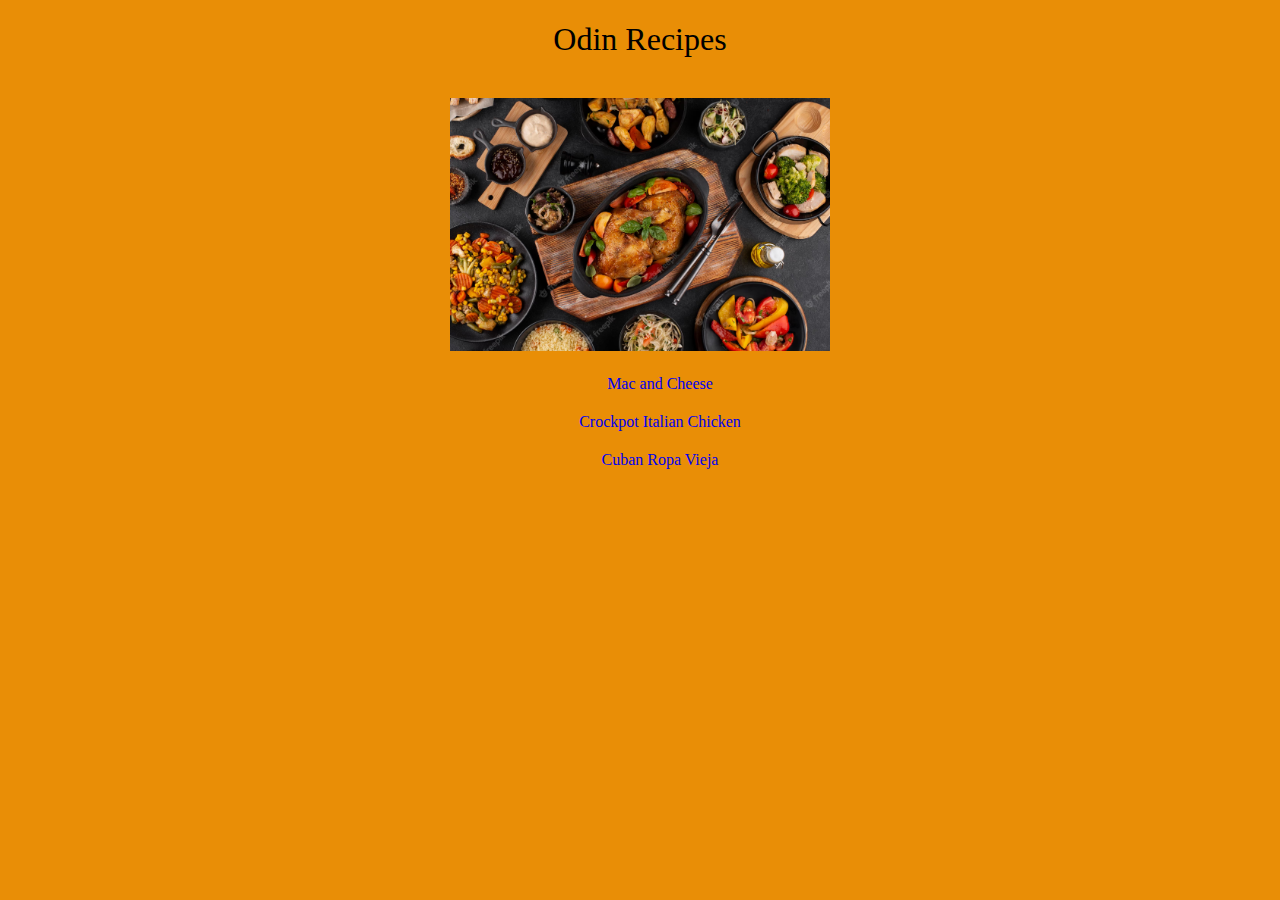
<file: index.html>
<!DOCTYPE html>
<html lang="en">
<head>
    <meta charset="UTF-8">
    <link rel="stylesheet" href="css/home.css">
    <title>Odin Recipes</title>
</head>
<body>
    <h1>Odin Recipes</h1>
    <br>
    <img src="img/food.jpg" alt="just some food on a table">
    <ul>
        <li class="list"><a href="recipes/mac-and-cheese.html">Mac and Cheese</a></li>
        <li class="list"><a href="recipes/italian-chicken.html">Crockpot Italian Chicken</a></li>
        <li class="list"><a href="recipes/cuban-ropa-vieja.html">Cuban Ropa Vieja</a></li>
    </ul>
    
</body>
</html>
</file>
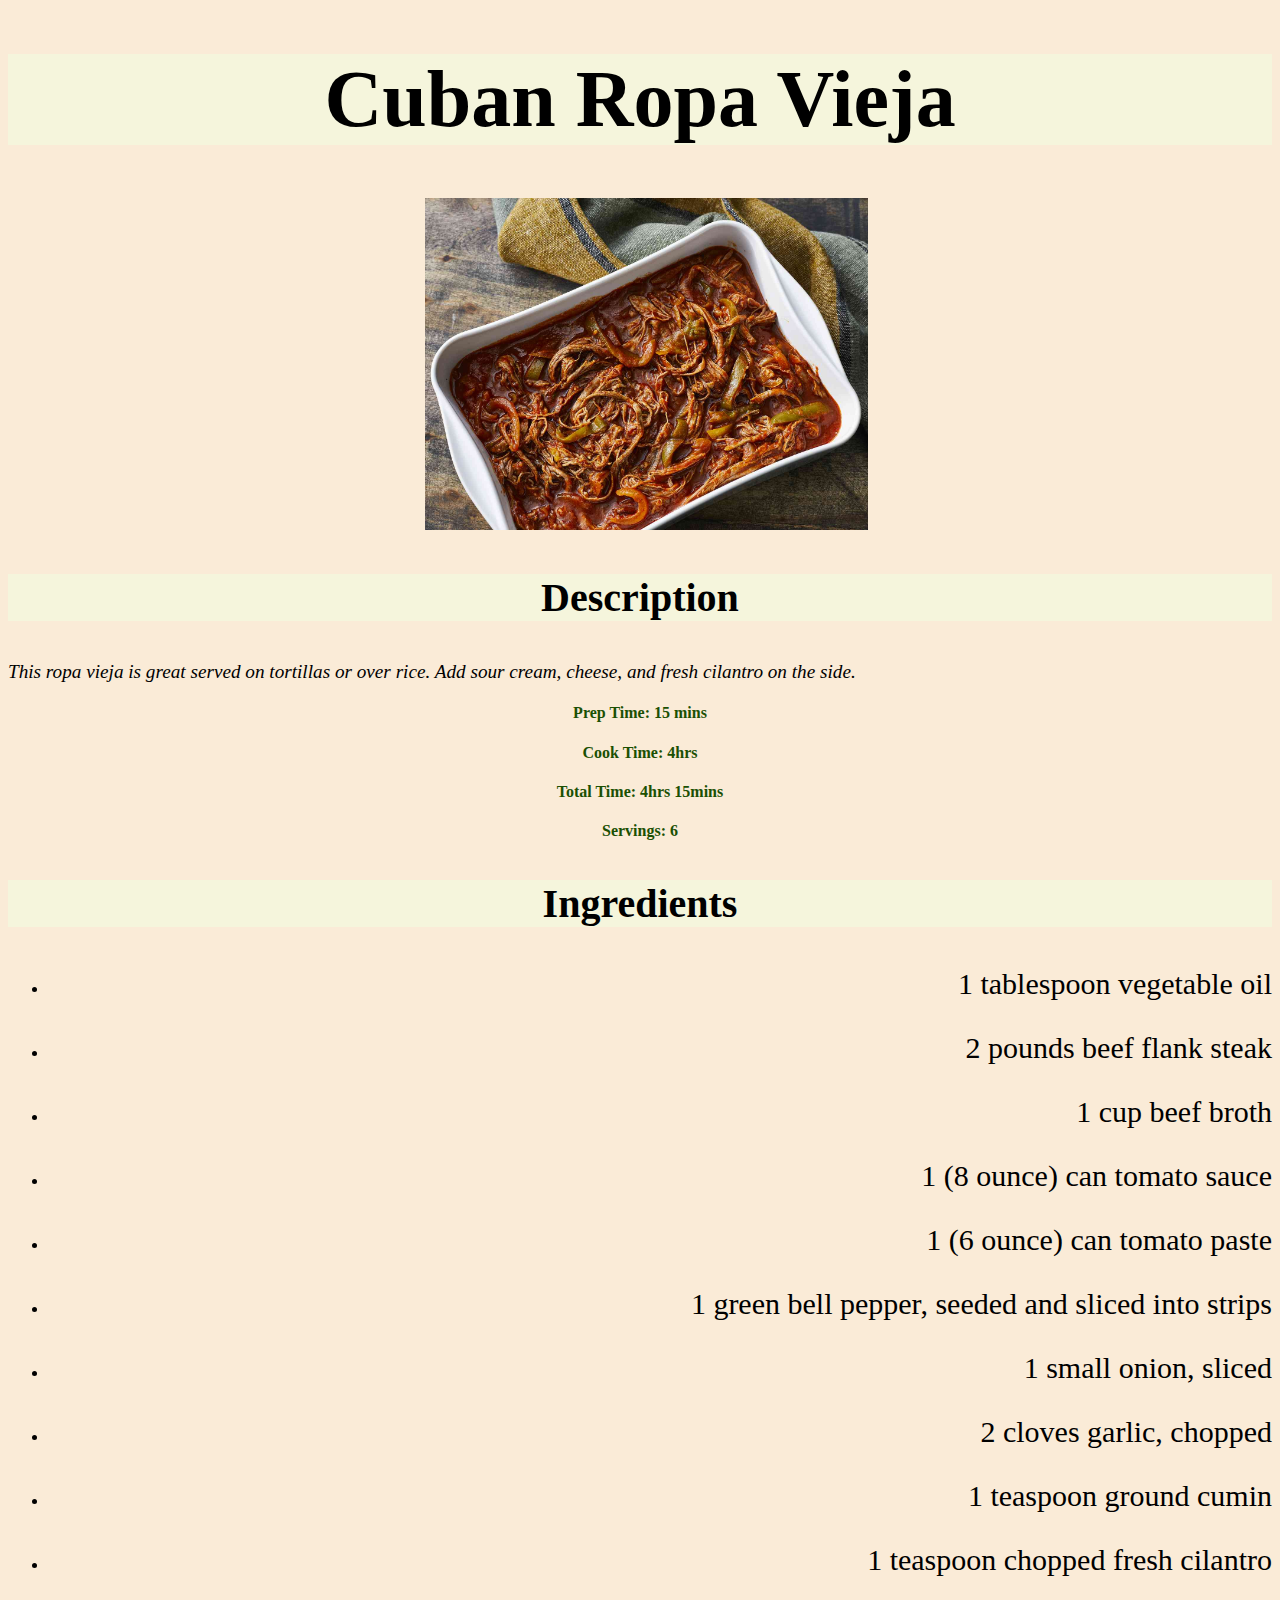
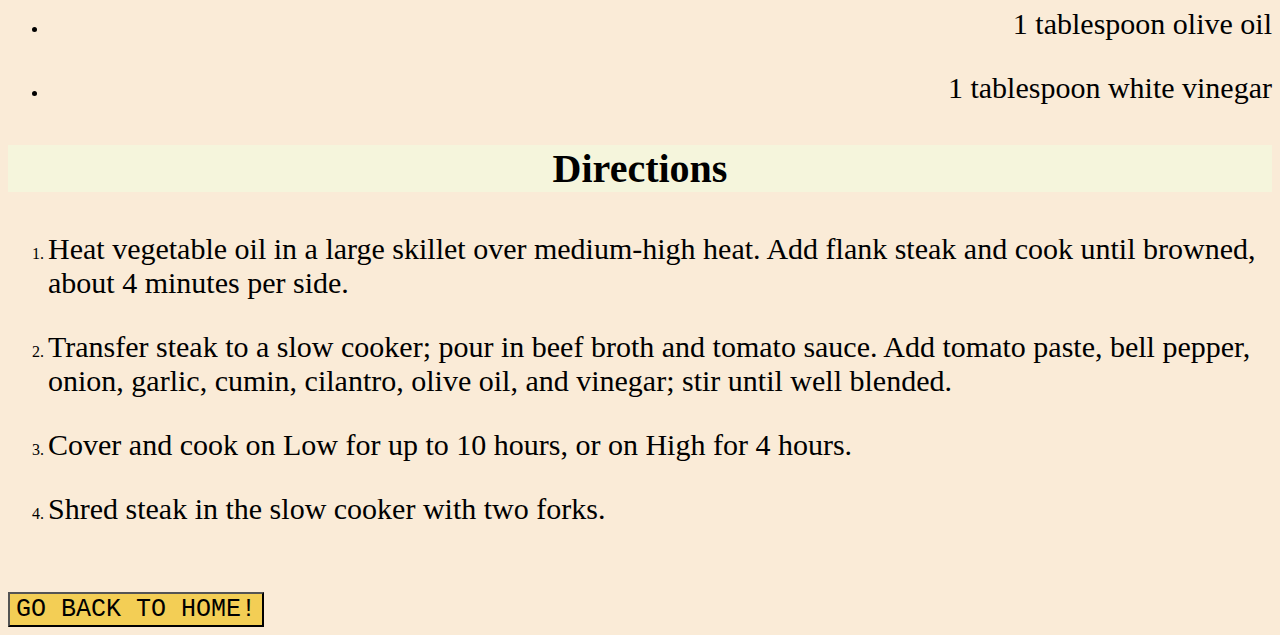
<file: recipes/cuban-ropa-vieja.html>
<!DOCTYPE html>
<html lang="en">
<head>
    <meta charset="UTF-8">
    <link rel="stylesheet" href="../css/recipes.css">
    <title>Cuban Ropa Vieja</title>
</head>
<body>
    <h1 class="hd" id="main-heading">Cuban Ropa Vieja</h1>
    <img id="crv" src="../img/cuban-ropa-vieja.jpg" alt="Picture of Cuban Ropa Vieja in a plate">
    <br>
    <h3 class="hd">Description</h3>
    <p><em>This ropa vieja is great served on tortillas or over rice. Add sour cream, cheese, and fresh cilantro on the side.</em> </p>
    <div class="details">
        <h4>Prep Time: 15 mins</h4>
        <h4>Cook Time: 4hrs</h4>
        <h4>Total Time: 4hrs 15mins</h4>
        <h4>Servings: 6</h4>
    </div>
    
    <div class="ingredients">
        <h3 class="hd">Ingredients</h3>
        <ul>
            <li><p>1 tablespoon vegetable oil</p></li>
            <li><p>2 pounds beef flank steak</p></li>
            <li><p>1 cup beef broth</p></li>
            <li><p>1 (8 ounce) can tomato sauce</p></li>
            <li><p>1 (6 ounce) can tomato paste</p></li>
            <li><p>1 green bell pepper, seeded and sliced into strips</p></li>
            <li><p>1 small onion, sliced</p></li>
            <li><p>2 cloves garlic, chopped</p></li>
            <li><p>1 teaspoon ground cumin</p></li>
            <li><p>1 teaspoon chopped fresh cilantro</p></li>
            <li><p>1 tablespoon olive oil</p></li>
            <li><p>1 tablespoon white vinegar</p></li>
        </ul>
    </div>
    
    
    <h3 class="hd">Directions</h3>

    <ol>
        <li><p>Heat vegetable oil in a large skillet over medium-high heat. Add flank steak and cook until browned, about 4 minutes per side.</p></li>
        <li><p>Transfer steak to a slow cooker; pour in beef broth and tomato sauce. 
            Add tomato paste, bell pepper, onion, garlic, cumin, cilantro, olive oil, and vinegar; stir until well blended.</p></li>
        <li><p>Cover and cook on Low for up to 10 hours, or on High for 4 hours.</p></li>
        <li><p>Shred steak in the slow cooker with two forks.</p></li>
    </ol>

    <br>
    <br>
    <a href="../index.html"><button class="gb_btn">GO BACK TO HOME!</button>   </a>

</body>
</html>
</file>
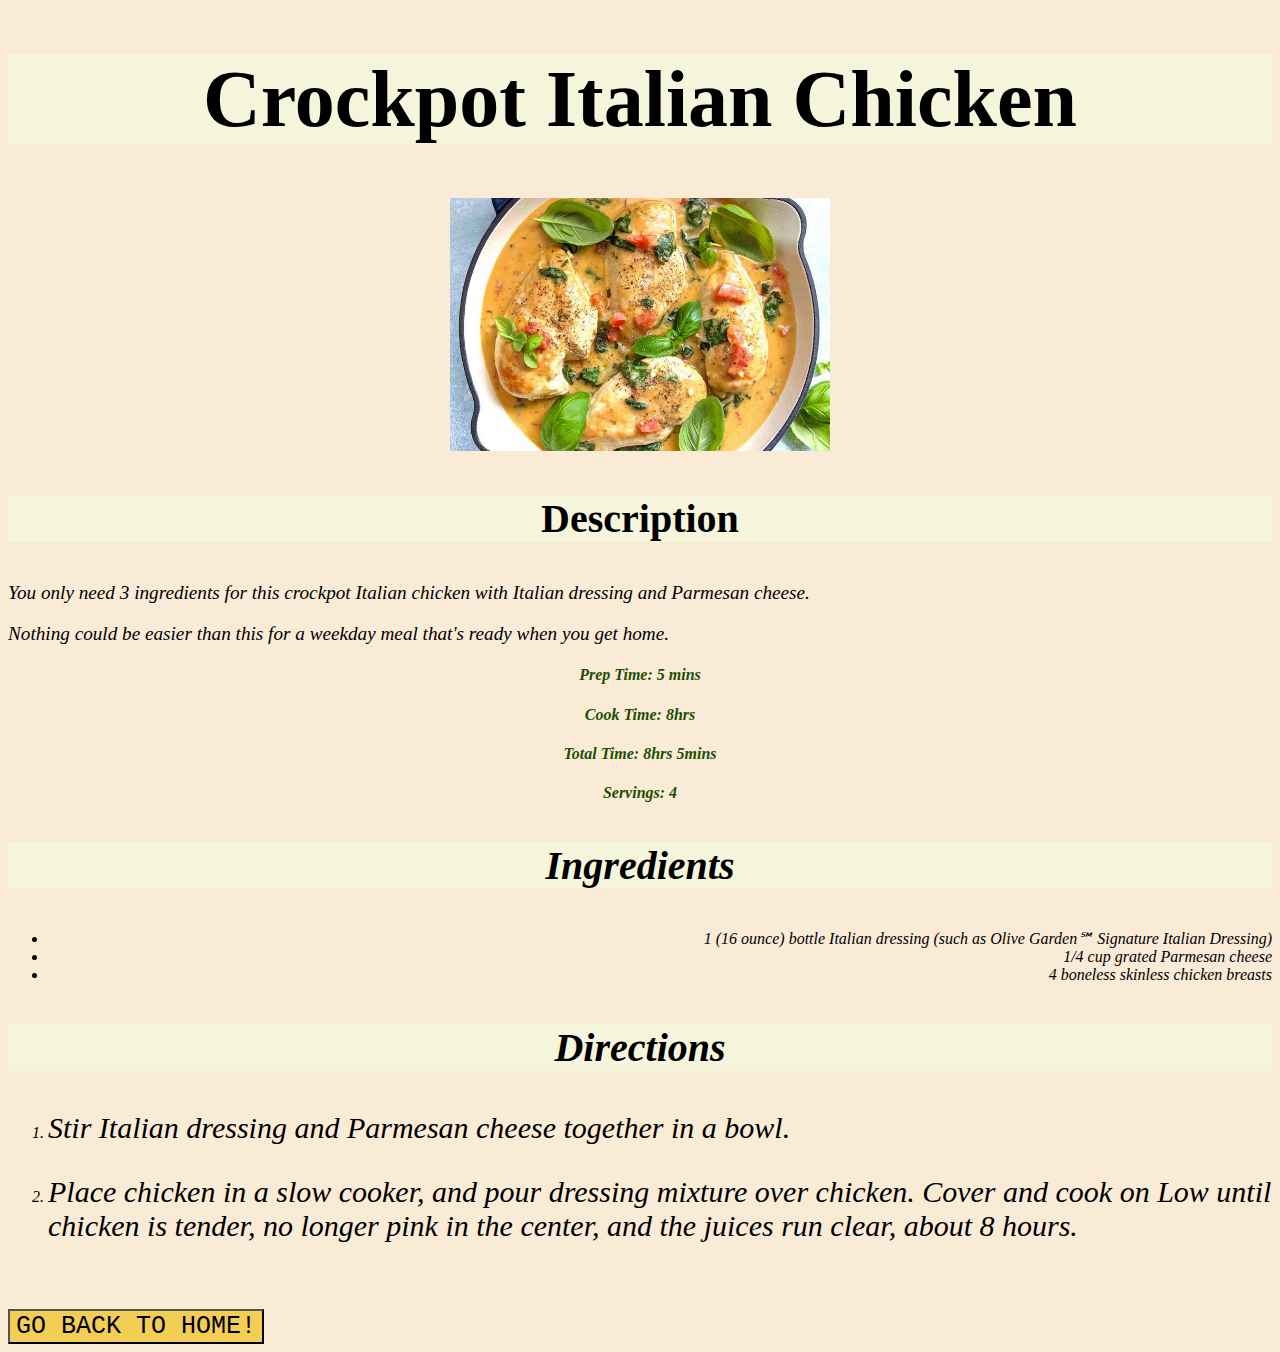
<file: recipes/italian-chicken.html>
<!DOCTYPE html>
<html lang="en">
<head>
    <meta charset="UTF-8">
    <title>Crockpot Italian Chicken</title>
    <link rel="stylesheet" href="../css/recipes.css">
</head>
<body>
    <h1 class="hd" id="main-heading">Crockpot Italian Chicken</h1>
    <img id="italian-chicken"   src="../img/italian-chicken.jpg" alt="Picture of Italian Chicken in a bowl">
    <br>
    <h3 class="hd">Description</h3>
    <p><em>You only need 3 ingredients for this crockpot Italian chicken with Italian dressing and Parmesan cheese.</em> </p>
    <p><em>Nothing could be easier than this for a weekday meal that's ready when you get home.</p> 
    <div class="details">
        <h4>Prep Time: 5 mins</h4>
        <h4>Cook Time: 8hrs</h4>
        <h4>Total Time: 8hrs 5mins</h4>
        <h4>Servings: 4</h4>
    </div>
    <div class="ingredients">
        <h3 class="hd">Ingredients</h3>
        <ul>
            <li>1 (16 ounce) bottle Italian dressing (such as Olive Garden℠ Signature Italian Dressing)</li>
            <li>1/4 cup grated Parmesan cheese</li>
            <li>4 boneless skinless chicken breasts</li>
        </ul>
    </div>
      
    <h3 class="hd">Directions</h3>
    <ol>
        <li><p>Stir Italian dressing and Parmesan cheese together in a bowl.</p></li>
        <li><p>Place chicken in a slow cooker, and pour dressing mixture over chicken. 
            Cover and cook on Low until chicken is tender, no longer pink in the center, and the juices run clear, about 8 hours.</p></li>
    </ol>
      

    <br>
    <br>
    <a href="../index.html"><button class="gb_btn">GO BACK TO HOME!</button>   </a>

</body>
</html>
</file>
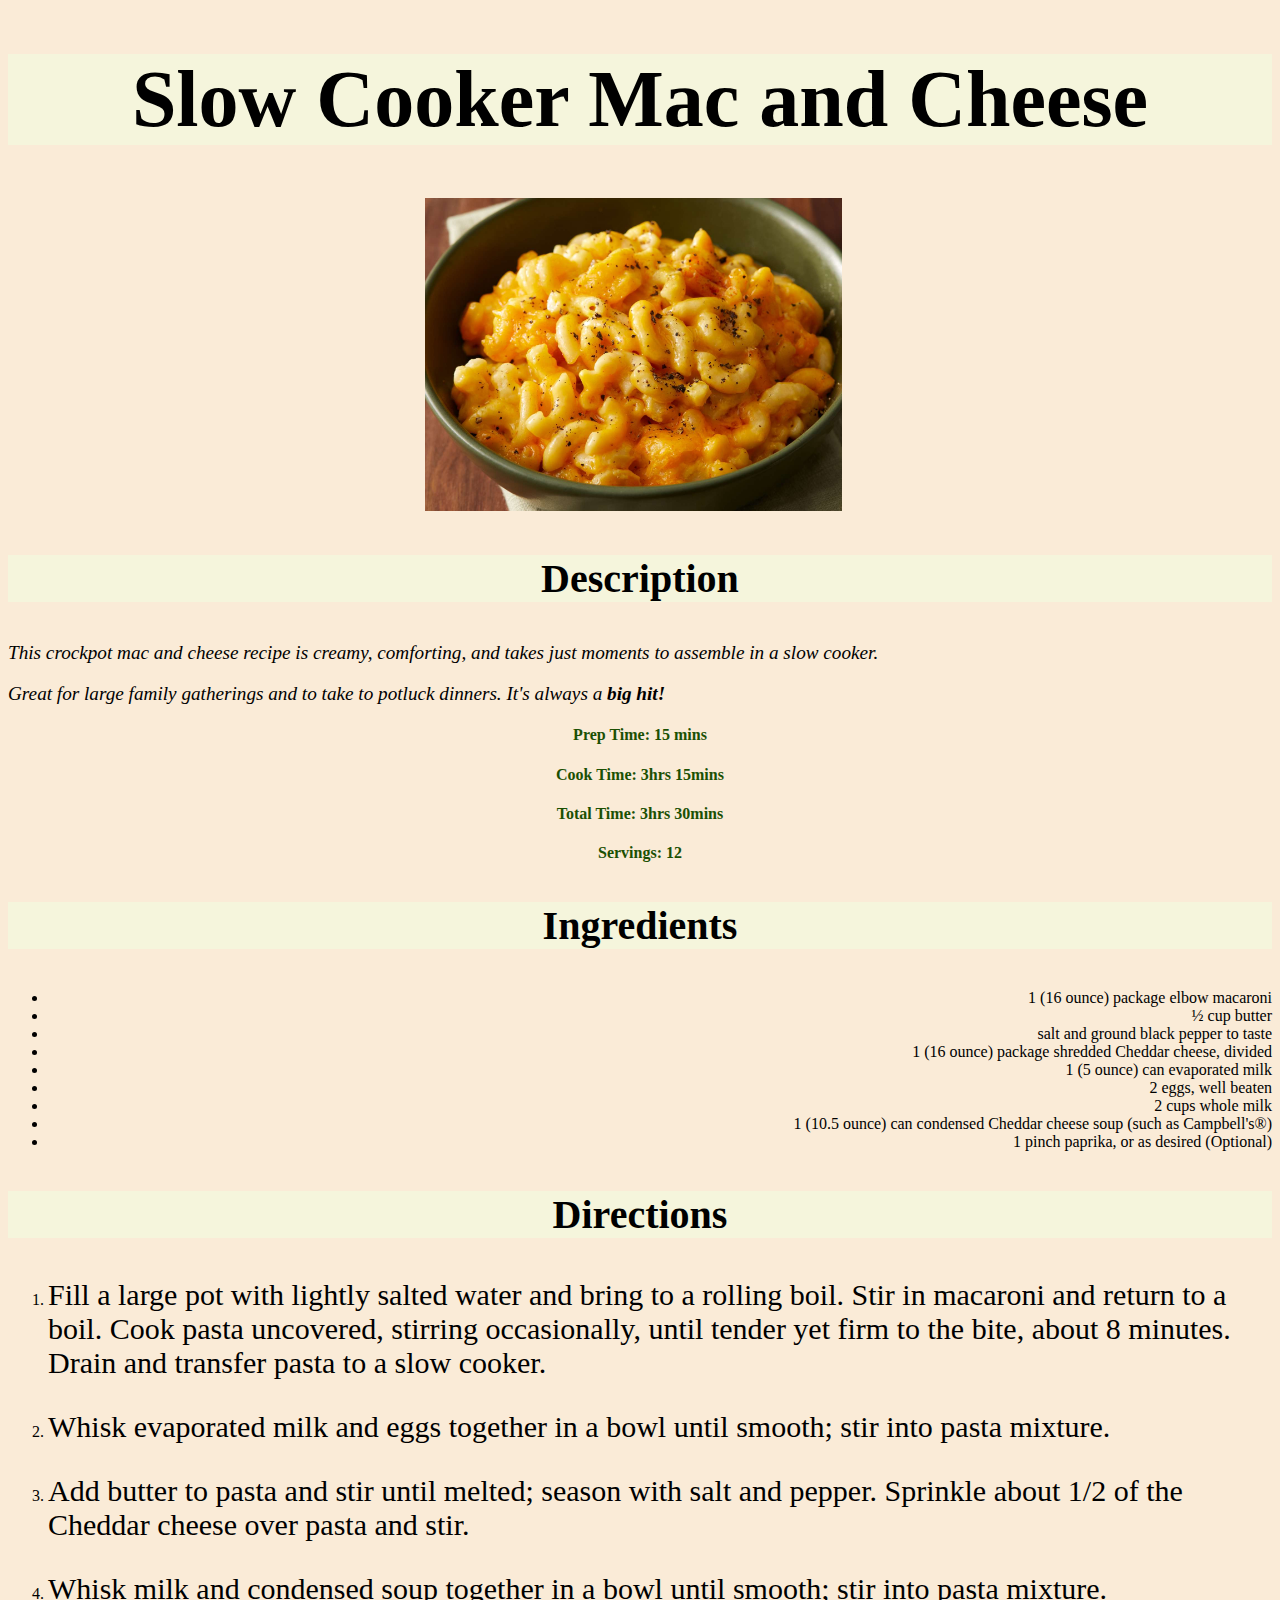
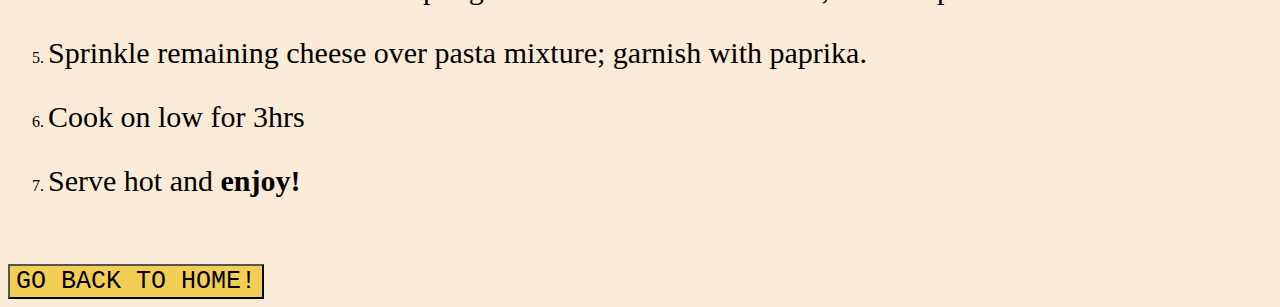
<file: recipes/mac-and-cheese.html>
<!DOCTYPE html>
<html lang="en">
<head>
    <meta charset="UTF-8">
    <title>Mac and Cheese</title>
    <link rel="stylesheet" href="../css/recipes.css">
</head>
<body>
    <h1 class="hd" id="main-heading">Slow Cooker Mac and Cheese</h1>
    <img src="../img/mac-cheese.jpg" alt="Picture of Mac and Cheese in a plate" id="maccheese">
    <br>
    <h3 class="hd">Description</h3>
    <p><em>This crockpot mac and cheese recipe is creamy, comforting, and takes just moments to assemble in a slow cooker.</em> </p>
    <p><em>Great for large family gatherings and to take to potluck dinners. It's always a <strong>big hit!</strong></em></p> 
    <div class="details"> 
        <h4>Prep Time: 15 mins</h4>
        <h4>Cook Time: 3hrs 15mins</h4>
        <h4>Total Time: 3hrs 30mins</h4>
        <h4>Servings: 12</h4>
    </div>
    
    <div class="ingredients">
    <h3 class="hd">Ingredients</h3>
    <ul>
        <li>1 (16 ounce) package elbow macaroni</li>
        <li>½ cup butter</li>
        <li>salt and ground black pepper to taste</li>
        <li>1 (16 ounce) package shredded Cheddar cheese, divided</li>
        <li>1 (5 ounce) can evaporated milk</li>
        <li>2 eggs, well beaten</li>
        <li>2 cups whole milk</li>
        <li>1 (10.5 ounce) can condensed Cheddar cheese soup (such as Campbell's®)</li>
        <li>1 pinch paprika, or as desired (Optional)</li>
    </ul>
    </div>
    
    <h3 class="hd">Directions</h3>
    <ol>
        <li><p>Fill a large pot with lightly salted water and bring to a rolling boil. 
            Stir in macaroni and return to a boil. Cook pasta uncovered, stirring occasionally, until tender yet firm to the bite, about 8 minutes. 
            Drain and transfer pasta to a slow cooker.</p></li>
            <li><p>Whisk evaporated milk and eggs together in a bowl until smooth; stir into pasta mixture.</p></li>
            <li><p>Add butter to pasta and stir until melted; season with salt and pepper. Sprinkle about 1/2 of the Cheddar cheese over pasta and stir.</p></li>
            <li><p>Whisk milk and condensed soup together in a bowl until smooth; stir into pasta mixture.</p></li>
            <li><p>Sprinkle remaining cheese over pasta mixture; garnish with paprika.</p></li>
            <li><p>Cook on low for 3hrs</p></li>
            <li><p>Serve hot and <strong>enjoy!</strong></p></li>       
    </ol>

    <br>
    <br>

    <a href="../index.html"><button class="gb_btn">GO BACK TO HOME!</button>   </a>


</body>
</html>
</file>
<file: css/home.css>
h1 {
    text-align: center;
    font-family: 'Times New Roman', Times, serif;
    font-weight: 500;

}

body {
    background-color: rgb(233, 142, 6);
}

.list{
    text-align: center;
    margin-top: 20px;
}

img {
    width: 30%;
    height: auto;
    margin-left: 35%;
    
}

a{
    text-decoration: none;
}

ul {
    list-style: none;
}
</file>
<file: css/recipes.css>
body{
    background-color: antiquewhite;
}

.ingredients{
    text-align: right;
}

.hd {
    background-color: beige;
    text-align: center;
    font-size: 40px;
}

.hd#main-heading{
    font-size: 80px;
}

.details{
    color: rgb(27, 80, 3);
    text-align: center;
}

#maccheese{
    margin-left: 33%;
    width: 33%;
    height: auto;
}

#italian-chicken{
    margin-left: 35%;
    width: 30%;
    height: auto;
}

#crv{
    margin-left: 33%;
    width: 35%;
    height: auto;
}

ol p{
    font-size: 30px;
}

.ingredients p{
    font-size: 30px;
}

p{
    font-size: larger;
}

.gb_btn{
    background-color: rgb(243, 206, 85);
    font-family: "Lucida Console", "Courier New", monospace;
    font-size: 25px;
}
</file>
